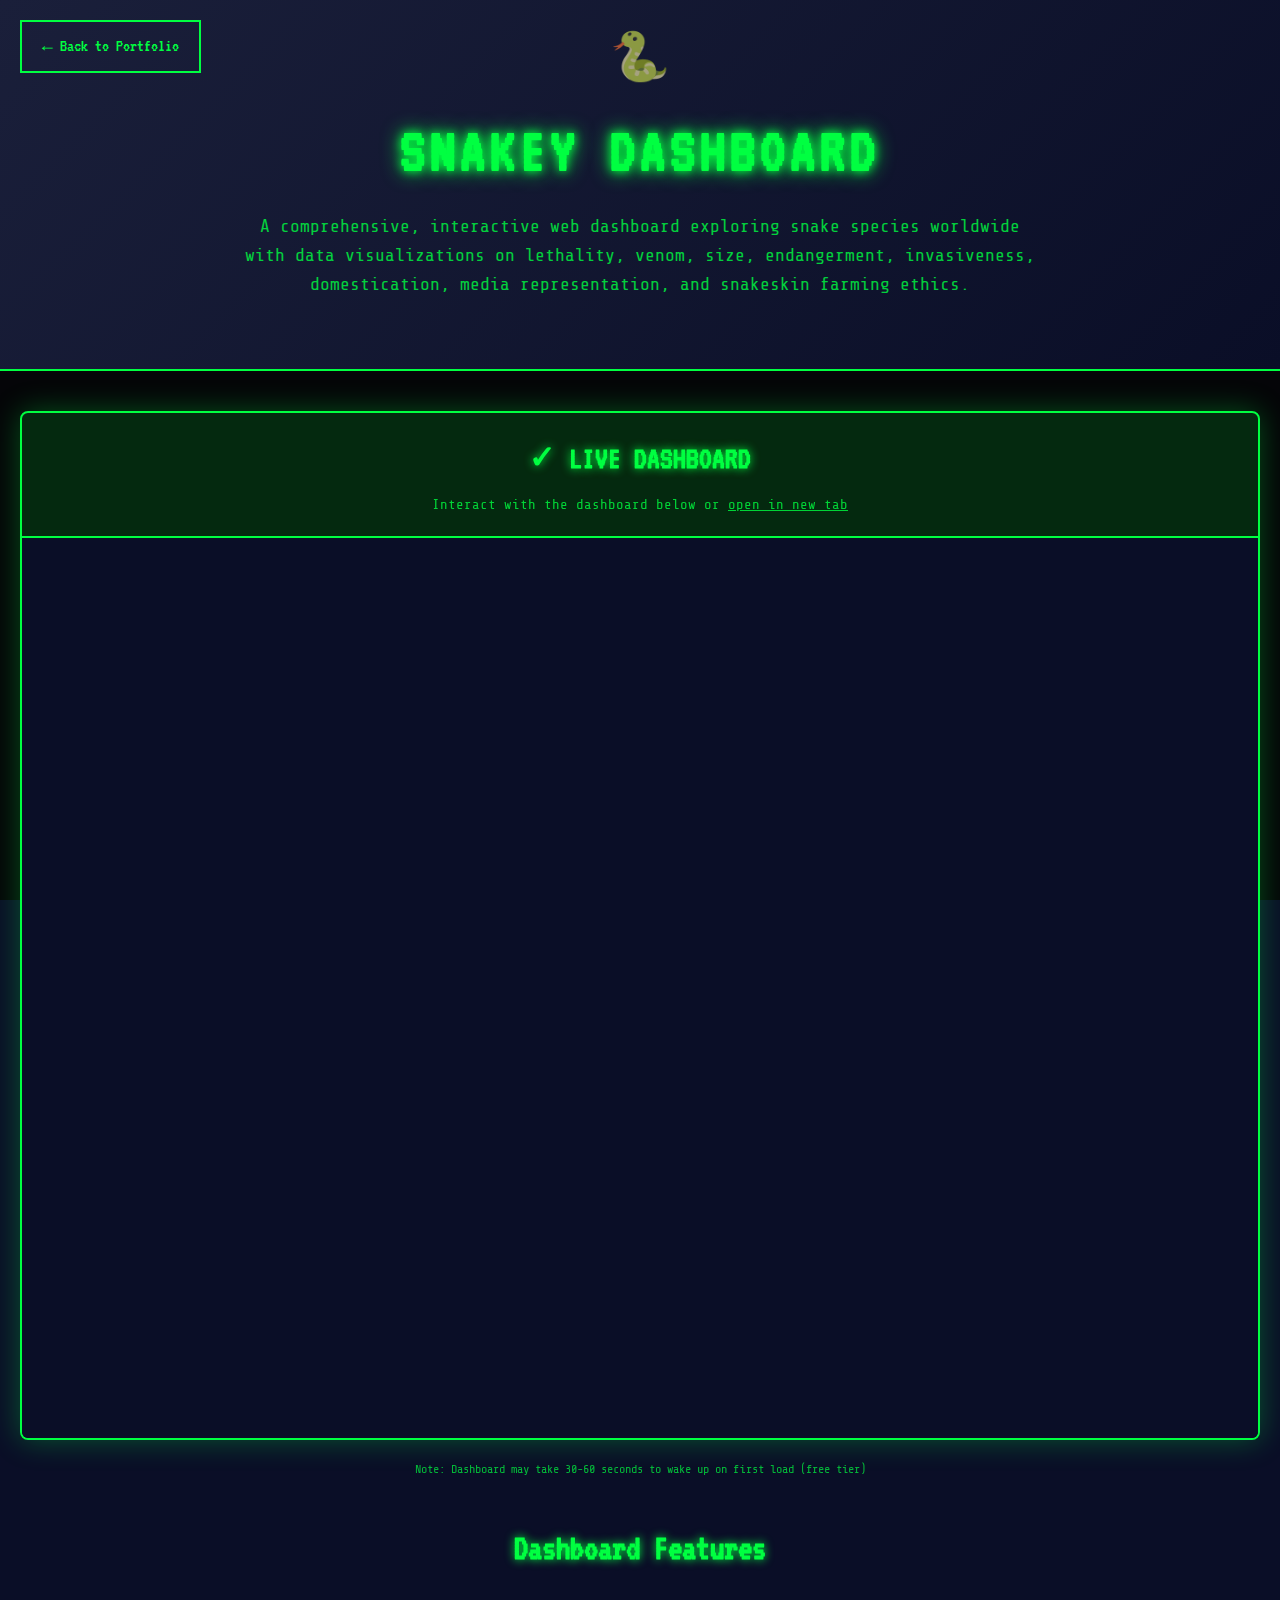
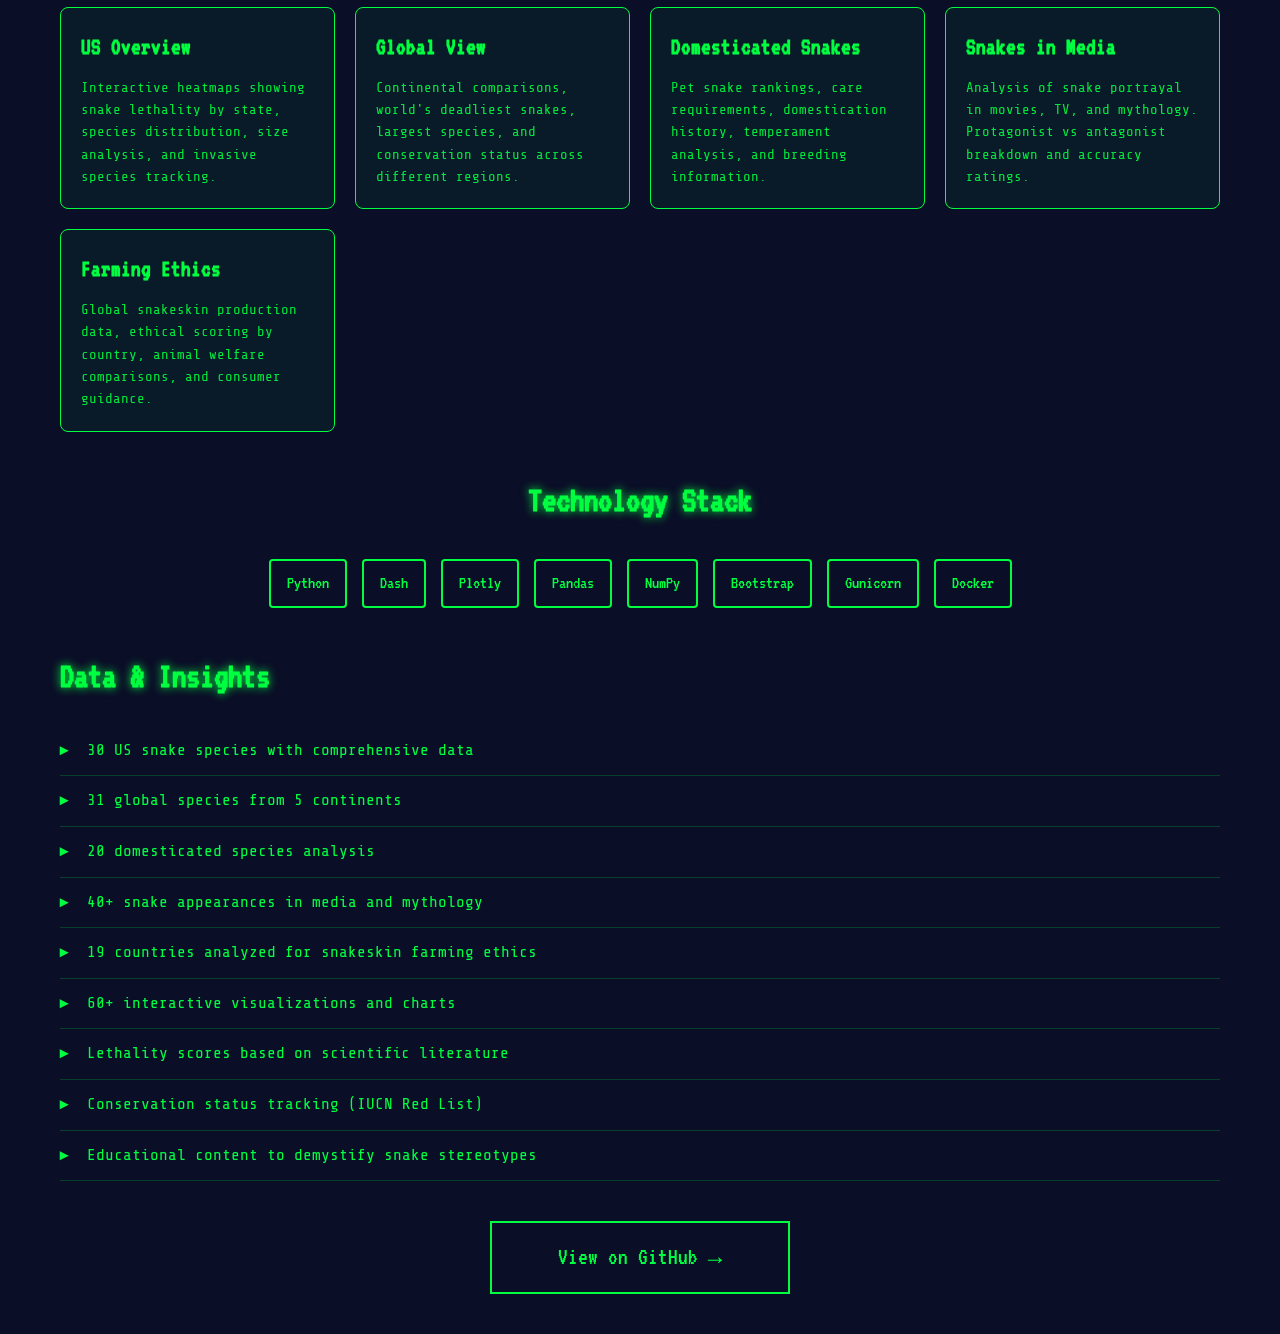
<file: snakey.html>
<!DOCTYPE html>
<html lang="en">
<head>
    <meta charset="UTF-8">
    <meta name="viewport" content="width=device-width, initial-scale=1.0">
    <title>Snakey Dashboard | Bassem Noghnogh</title>
    <link rel="stylesheet" href="styles.css">
    <link href="https://fonts.googleapis.com/css2?family=VT323&family=Share+Tech+Mono&display=swap" rel="stylesheet">
    <style>
        .dashboard-page {
            min-height: 100vh;
            background: #0a0e27;
            color: #00ff41;
        }

        .dashboard-header {
            background: linear-gradient(135deg, #1a1f3a 0%, #0a0e27 100%);
            padding: 80px 20px 40px;
            text-align: center;
            border-bottom: 2px solid #00ff41;
            position: relative;
        }

        .dashboard-header::before {
            content: "🐍";
            position: absolute;
            top: 20px;
            left: 50%;
            transform: translateX(-50%);
            font-size: 48px;
            opacity: 0.7;
            animation: float 3s ease-in-out infinite;
        }

        @keyframes float {
            0%, 100% { transform: translateX(-50%) translateY(0px); }
            50% { transform: translateX(-50%) translateY(-10px); }
        }

        .back-button {
            position: absolute;
            top: 20px;
            left: 20px;
            padding: 10px 20px;
            background: transparent;
            border: 2px solid #00ff41;
            color: #00ff41;
            text-decoration: none;
            font-family: 'VT323', monospace;
            font-size: 18px;
            transition: all 0.3s ease;
        }

        .back-button:hover {
            background: #00ff41;
            color: #0a0e27;
            box-shadow: 0 0 20px #00ff41;
        }

        .dashboard-header h1 {
            font-family: 'VT323', monospace;
            font-size: 64px;
            margin: 20px 0 10px;
            text-shadow: 0 0 10px #00ff41, 0 0 20px #00ff41;
            letter-spacing: 4px;
        }

        .dashboard-subtitle {
            font-family: 'Share Tech Mono', monospace;
            font-size: 18px;
            color: #00ff41;
            opacity: 0.8;
            max-width: 800px;
            margin: 0 auto 30px;
            line-height: 1.6;
        }

        .dashboard-info {
            max-width: 1200px;
            margin: 40px auto;
            padding: 0 20px;
        }

        .info-grid {
            display: grid;
            grid-template-columns: repeat(auto-fit, minmax(250px, 1fr));
            gap: 20px;
            margin-bottom: 40px;
        }

        .info-card {
            background: rgba(0, 255, 65, 0.05);
            border: 1px solid #00ff41;
            padding: 20px;
            border-radius: 8px;
            transition: all 0.3s ease;
        }

        .info-card:hover {
            background: rgba(0, 255, 65, 0.1);
            box-shadow: 0 0 20px rgba(0, 255, 65, 0.3);
            transform: translateY(-5px);
        }

        .info-card h3 {
            font-family: 'VT323', monospace;
            font-size: 24px;
            margin-bottom: 10px;
            color: #00ff41;
        }

        .info-card p {
            font-family: 'Share Tech Mono', monospace;
            font-size: 14px;
            line-height: 1.6;
            opacity: 0.9;
        }

        .deployment-notice {
            background: rgba(255, 215, 0, 0.1);
            border: 2px solid #ffd700;
            padding: 20px;
            border-radius: 8px;
            margin: 40px 20px;
            max-width: 1200px;
            margin-left: auto;
            margin-right: auto;
        }

        .deployment-notice h3 {
            font-family: 'VT323', monospace;
            color: #ffd700;
            font-size: 28px;
            margin-bottom: 15px;
        }

        .deployment-notice p {
            font-family: 'Share Tech Mono', monospace;
            color: #ffd700;
            line-height: 1.8;
            margin-bottom: 10px;
        }

        .deployment-notice code {
            background: rgba(0, 0, 0, 0.3);
            padding: 2px 8px;
            border-radius: 4px;
            font-family: 'Share Tech Mono', monospace;
            color: #00ff41;
        }

        .tech-stack {
            max-width: 1200px;
            margin: 40px auto;
            padding: 0 20px;
        }

        .tech-stack h2 {
            font-family: 'VT323', monospace;
            font-size: 36px;
            color: #00ff41;
            text-align: center;
            margin-bottom: 30px;
            text-shadow: 0 0 10px #00ff41;
        }

        .tech-tags {
            display: flex;
            flex-wrap: wrap;
            gap: 15px;
            justify-content: center;
        }

        .tech-tag {
            background: transparent;
            border: 2px solid #00ff41;
            color: #00ff41;
            padding: 8px 16px;
            border-radius: 4px;
            font-family: 'VT323', monospace;
            font-size: 18px;
            transition: all 0.3s ease;
        }

        .tech-tag:hover {
            background: #00ff41;
            color: #0a0e27;
            box-shadow: 0 0 15px #00ff41;
        }

        .features-list {
            max-width: 1200px;
            margin: 40px auto;
            padding: 0 20px;
        }

        .features-list h2 {
            font-family: 'VT323', monospace;
            font-size: 36px;
            color: #00ff41;
            margin-bottom: 20px;
            text-shadow: 0 0 10px #00ff41;
        }

        .features-list ul {
            list-style: none;
            padding: 0;
        }

        .features-list li {
            font-family: 'Share Tech Mono', monospace;
            padding: 12px 0;
            border-bottom: 1px solid rgba(0, 255, 65, 0.2);
        }

        .features-list li::before {
            content: "▸ ";
            color: #00ff41;
            font-weight: bold;
            margin-right: 10px;
        }

        .github-link {
            display: inline-block;
            margin: 40px auto;
            padding: 15px 30px;
            background: transparent;
            border: 2px solid #00ff41;
            color: #00ff41;
            text-decoration: none;
            font-family: 'VT323', monospace;
            font-size: 24px;
            transition: all 0.3s ease;
            display: flex;
            align-items: center;
            justify-content: center;
            max-width: 300px;
            margin-left: auto;
            margin-right: auto;
        }

        .github-link:hover {
            background: #00ff41;
            color: #0a0e27;
            box-shadow: 0 0 20px #00ff41;
        }

        @media (max-width: 768px) {
            .dashboard-header h1 {
                font-size: 48px;
            }

            .info-grid {
                grid-template-columns: 1fr;
            }
        }
    </style>
</head>
<body class="dashboard-page">
    <canvas id="ascii-canvas"></canvas>

    <div class="dashboard-header">
        <a href="index.html" class="back-button">← Back to Portfolio</a>
        <h1>SNAKEY DASHBOARD</h1>
        <p class="dashboard-subtitle">
            A comprehensive, interactive web dashboard exploring snake species worldwide with data
            visualizations on lethality, venom, size, endangerment, invasiveness, domestication,
            media representation, and snakeskin farming ethics.
        </p>
    </div>

    <div style="max-width: 1400px; margin: 40px auto; padding: 0 20px;">
        <div style="background: rgba(0, 255, 65, 0.05); border: 2px solid #00ff41; border-radius: 8px; overflow: hidden; box-shadow: 0 0 30px rgba(0, 255, 65, 0.3);">
            <div style="padding: 20px; text-align: center; border-bottom: 2px solid #00ff41; background: rgba(0, 255, 65, 0.1);">
                <h3 style="font-family: 'VT323', monospace; color: #00ff41; font-size: 32px; margin: 0; text-shadow: 0 0 10px #00ff41;">
                    ✓ LIVE DASHBOARD
                </h3>
                <p style="font-family: 'Share Tech Mono', monospace; color: #00ff41; opacity: 0.8; margin: 10px 0 0 0; font-size: 14px;">
                    Interact with the dashboard below or <a href="https://snakey-63zj.onrender.com" target="_blank" style="color: #00ff41; text-decoration: underline;">open in new tab</a>
                </p>
            </div>
            <iframe
                src="https://snakey-63zj.onrender.com"
                style="width: 100%; height: 100vh; border: none; display: block; background: #0a0e27;"
                title="Snakey Interactive Dashboard"
                loading="lazy">
            </iframe>
        </div>
        <div style="text-align: center; margin-top: 20px;">
            <p style="font-family: 'Share Tech Mono', monospace; color: #00ff41; opacity: 0.7; font-size: 12px;">
                Note: Dashboard may take 30-60 seconds to wake up on first load (free tier)
            </p>
        </div>
    </div>

    <div class="dashboard-info">
        <h2 style="font-family: 'VT323', monospace; font-size: 36px; color: #00ff41; text-align: center; margin-bottom: 30px; text-shadow: 0 0 10px #00ff41;">Dashboard Features</h2>

        <div class="info-grid">
            <div class="info-card">
                <h3>US Overview</h3>
                <p>Interactive heatmaps showing snake lethality by state, species distribution, size analysis, and invasive species tracking.</p>
            </div>

            <div class="info-card">
                <h3>Global View</h3>
                <p>Continental comparisons, world's deadliest snakes, largest species, and conservation status across different regions.</p>
            </div>

            <div class="info-card">
                <h3>Domesticated Snakes</h3>
                <p>Pet snake rankings, care requirements, domestication history, temperament analysis, and breeding information.</p>
            </div>

            <div class="info-card">
                <h3>Snakes in Media</h3>
                <p>Analysis of snake portrayal in movies, TV, and mythology. Protagonist vs antagonist breakdown and accuracy ratings.</p>
            </div>

            <div class="info-card">
                <h3>Farming Ethics</h3>
                <p>Global snakeskin production data, ethical scoring by country, animal welfare comparisons, and consumer guidance.</p>
            </div>
        </div>
    </div>

    <div class="tech-stack">
        <h2>Technology Stack</h2>
        <div class="tech-tags">
            <span class="tech-tag">Python</span>
            <span class="tech-tag">Dash</span>
            <span class="tech-tag">Plotly</span>
            <span class="tech-tag">Pandas</span>
            <span class="tech-tag">NumPy</span>
            <span class="tech-tag">Bootstrap</span>
            <span class="tech-tag">Gunicorn</span>
            <span class="tech-tag">Docker</span>
        </div>
    </div>

    <div class="features-list">
        <h2>Data & Insights</h2>
        <ul>
            <li>30 US snake species with comprehensive data</li>
            <li>31 global species from 5 continents</li>
            <li>20 domesticated species analysis</li>
            <li>40+ snake appearances in media and mythology</li>
            <li>19 countries analyzed for snakeskin farming ethics</li>
            <li>60+ interactive visualizations and charts</li>
            <li>Lethality scores based on scientific literature</li>
            <li>Conservation status tracking (IUCN Red List)</li>
            <li>Educational content to demystify snake stereotypes</li>
        </ul>
    </div>

    <a href="https://github.com/bnogh123/Snakey" class="github-link" target="_blank">
        View on GitHub →
    </a>

    <script src="ascii-background.js"></script>
</body>
</html>
</file>
<file: styles.css>
/* ==================== */
/* RESET & BASE STYLES  */
/* ==================== */

* {
    margin: 0;
    padding: 0;
    box-sizing: border-box;
}

:root {
    /* Vaporwave Color Palette */
    --neon-purple: #9d4edd;
    --neon-cyan: #00e5ff;
    --neon-blue: #5b7fff;
    --neon-gold: #ffd700;
    --washed-purple: #b39ddb;
    --dark-bg: #0a0a14;
    --darker-bg: #050508;
    --card-bg: #1a1a28;
    --text-primary: #e0e0f0;
    --text-secondary: #a0a0b0;

    /* Legacy color names for backward compatibility */
    --neon-orange: var(--neon-purple);
    --neon-green: var(--neon-cyan);
    --neon-pink: var(--neon-blue);

    /* Typography */
    --font-mono: 'VT323', monospace;
    --font-tech: 'Share Tech Mono', monospace;
}

html {
    scroll-behavior: smooth;
}

body {
    font-family: var(--font-tech);
    background-color: var(--dark-bg);
    color: var(--text-primary);
    line-height: 1.6;
    overflow-x: hidden;
}

/* ==================== */
/* ASCII BACKGROUND     */
/* ==================== */

#ascii-canvas {
    position: fixed;
    top: 0;
    left: 0;
    width: 100%;
    height: 100%;
    z-index: -1;
    background: var(--darker-bg);
}

/* ==================== */
/* NAVIGATION           */
/* ==================== */

#navbar {
    position: fixed;
    top: 0;
    left: 0;
    right: 0;
    background: rgba(10, 10, 10, 0.95);
    backdrop-filter: blur(10px);
    z-index: 1000;
    border-bottom: 2px solid var(--neon-orange);
    box-shadow: 0 0 20px rgba(255, 107, 53, 0.3);
}

.nav-container {
    max-width: 1200px;
    margin: 0 auto;
    display: flex;
    justify-content: space-between;
    align-items: center;
    padding: 1rem 2rem;
}

.nav-logo {
    font-family: var(--font-mono);
    font-size: 2rem;
    color: var(--neon-green);
    text-decoration: none;
    text-shadow: 0 0 10px var(--neon-green);
    transition: all 0.3s ease;
}

.nav-logo:hover {
    text-shadow: 0 0 20px var(--neon-green), 0 0 30px var(--neon-green);
}

.nav-menu {
    display: flex;
    list-style: none;
    gap: 2rem;
}

.nav-link {
    color: var(--text-primary);
    text-decoration: none;
    font-size: 1rem;
    transition: all 0.3s ease;
    position: relative;
}

.nav-link::after {
    content: '';
    position: absolute;
    bottom: -5px;
    left: 0;
    width: 0;
    height: 2px;
    background: linear-gradient(90deg, var(--neon-orange), var(--neon-green));
    transition: width 0.3s ease;
}

.nav-link:hover {
    color: var(--neon-orange);
    text-shadow: 0 0 10px var(--neon-orange);
}

.nav-link:hover::after {
    width: 100%;
}

/* ==================== */
/* LAYOUT & CONTAINERS  */
/* ==================== */

.section {
    position: relative;
    z-index: 10;
    min-height: 100vh;
    display: flex;
    align-items: center;
    justify-content: center;
    padding: 6rem 2rem;
}

.container {
    max-width: 1200px;
    width: 100%;
    margin: 0 auto;
}

/* ==================== */
/* HERO SECTION         */
/* ==================== */

.hero-section {
    height: 100vh;
    display: flex;
    flex-direction: column;
    justify-content: center;
    align-items: center;
    text-align: center;
}

.hero-content h1 {
    font-family: var(--font-mono);
    font-size: clamp(3rem, 8vw, 6rem);
    color: var(--neon-orange);
    text-shadow:
        0 0 10px var(--neon-orange),
        0 0 20px var(--neon-orange),
        0 0 40px var(--neon-orange);
    margin-bottom: 1rem;
    animation: flicker 3s infinite alternate;
}

/* Glitch Effect */
.glitch {
    position: relative;
}

.glitch::before,
.glitch::after {
    content: attr(data-text);
    position: absolute;
    top: 0;
    left: 0;
    width: 100%;
    height: 100%;
}

.glitch::before {
    left: 2px;
    text-shadow: -2px 0 var(--neon-green);
    clip: rect(44px, 450px, 56px, 0);
    animation: glitch-anim 5s infinite linear alternate-reverse;
}

.glitch::after {
    left: -2px;
    text-shadow: -2px 0 var(--neon-pink);
    clip: rect(44px, 450px, 56px, 0);
    animation: glitch-anim2 5s infinite linear alternate-reverse;
}

@keyframes glitch-anim {
    0% { clip: rect(10px, 9999px, 30px, 0); }
    20% { clip: rect(70px, 9999px, 90px, 0); }
    40% { clip: rect(130px, 9999px, 150px, 0); }
    60% { clip: rect(50px, 9999px, 70px, 0); }
    80% { clip: rect(100px, 9999px, 120px, 0); }
    100% { clip: rect(20px, 9999px, 40px, 0); }
}

@keyframes glitch-anim2 {
    0% { clip: rect(65px, 9999px, 80px, 0); }
    20% { clip: rect(20px, 9999px, 40px, 0); }
    40% { clip: rect(95px, 9999px, 110px, 0); }
    60% { clip: rect(45px, 9999px, 60px, 0); }
    80% { clip: rect(75px, 9999px, 90px, 0); }
    100% { clip: rect(30px, 9999px, 50px, 0); }
}

@keyframes flicker {
    0%, 100% { opacity: 1; }
    41.99% { opacity: 1; }
    42% { opacity: 0.8; }
    43% { opacity: 1; }
    45.99% { opacity: 1; }
    46% { opacity: 0.8; }
    47% { opacity: 1; }
}

.hero-subtitle {
    font-size: clamp(1rem, 2vw, 1.5rem);
    color: var(--neon-green);
    text-shadow: 0 0 10px var(--neon-green);
    margin-bottom: 2rem;
}

.hero-cta {
    display: flex;
    gap: 1.5rem;
    justify-content: center;
    flex-wrap: wrap;
}

.cta-button {
    padding: 1rem 2rem;
    border: 2px solid;
    text-decoration: none;
    font-family: var(--font-tech);
    font-size: 1rem;
    font-weight: bold;
    transition: all 0.3s ease;
    position: relative;
    overflow: hidden;
}

.cta-button.primary {
    color: var(--dark-bg);
    background: var(--neon-orange);
    border-color: var(--neon-orange);
    box-shadow: 0 0 20px rgba(255, 107, 53, 0.5);
}

.cta-button.primary:hover {
    background: transparent;
    color: var(--neon-orange);
    box-shadow: 0 0 30px rgba(255, 107, 53, 0.8);
}

.cta-button.secondary {
    color: var(--neon-green);
    background: transparent;
    border-color: var(--neon-green);
    box-shadow: 0 0 20px rgba(0, 255, 136, 0.3);
}

.cta-button.secondary:hover {
    background: var(--neon-green);
    color: var(--dark-bg);
    box-shadow: 0 0 30px rgba(0, 255, 136, 0.6);
}

/* Scroll Indicator */
.scroll-indicator {
    position: absolute;
    bottom: 2rem;
    display: flex;
    flex-direction: column;
    align-items: center;
    gap: 0.5rem;
    animation: bounce 2s infinite;
}

.scroll-indicator span {
    color: var(--text-secondary);
    font-size: 0.9rem;
}

.arrow-down {
    width: 20px;
    height: 20px;
    border-left: 2px solid var(--neon-orange);
    border-bottom: 2px solid var(--neon-orange);
    transform: rotate(-45deg);
}

@keyframes bounce {
    0%, 100% { transform: translateY(0); }
    50% { transform: translateY(10px); }
}

/* ==================== */
/* SECTION TITLES       */
/* ==================== */

.section-title {
    font-family: var(--font-mono);
    font-size: clamp(2.5rem, 5vw, 4rem);
    color: var(--neon-green);
    text-shadow: 0 0 15px var(--neon-green);
    margin-bottom: 3rem;
    text-align: center;
    position: relative;
}

.section-title::after {
    content: '';
    display: block;
    width: 100px;
    height: 3px;
    background: linear-gradient(90deg, var(--neon-orange), var(--neon-green));
    margin: 1rem auto;
    box-shadow: 0 0 10px var(--neon-orange);
}

/* ==================== */
/* ABOUT SECTION        */
/* ==================== */

.about-section {
    background: rgba(26, 26, 26, 0.3);
}

.about-content {
    display: grid;
    grid-template-columns: 2fr 1fr;
    gap: 3rem;
    align-items: start;
}

.about-text p {
    margin-bottom: 1.5rem;
    color: var(--text-primary);
    line-height: 1.8;
}

.about-intro {
    font-size: 1.2rem;
    color: var(--neon-green);
}

.education {
    margin-top: 2rem;
    padding: 1.5rem;
    background: var(--card-bg);
    border: 1px solid var(--neon-orange);
    box-shadow: 0 0 15px rgba(255, 107, 53, 0.2);
}

.education h3 {
    color: var(--neon-orange);
    margin-bottom: 1rem;
    font-family: var(--font-mono);
    font-size: 1.5rem;
}

.location {
    color: var(--text-secondary);
    font-style: italic;
}

.profile-placeholder {
    background: var(--card-bg);
    border: 2px solid var(--neon-green);
    box-shadow: 0 0 20px rgba(0, 255, 136, 0.3);
    padding: 2rem;
    text-align: center;
    aspect-ratio: 1;
    display: flex;
    flex-direction: column;
    justify-content: center;
    align-items: center;
}

.ascii-profile {
    font-family: var(--font-mono);
    font-size: 0.6rem;
    color: var(--neon-green);
    text-shadow: 0 0 5px var(--neon-green);
    line-height: 1;
    margin-bottom: 1rem;
}

.placeholder-text {
    color: var(--text-secondary);
    margin-top: 1rem;
}

/* ==================== */
/* SKILLS SECTION       */
/* ==================== */

.skills-section {
    background: rgba(10, 10, 10, 0.5);
}

.skills-grid {
    display: grid;
    grid-template-columns: repeat(auto-fit, minmax(300px, 1fr));
    gap: 2rem;
}

.skill-category {
    background: var(--card-bg);
    padding: 2rem;
    border: 1px solid var(--neon-orange);
    box-shadow: 0 0 20px rgba(255, 107, 53, 0.2);
    transition: all 0.3s ease;
}

.skill-category:hover {
    transform: translateY(-5px);
    box-shadow: 0 0 30px rgba(255, 107, 53, 0.4);
}

.skill-category h3 {
    font-family: var(--font-mono);
    color: var(--neon-green);
    margin-bottom: 1.5rem;
    font-size: 1.5rem;
}

.skill-tags {
    display: flex;
    flex-wrap: wrap;
    gap: 0.8rem;
}

.skill-tag {
    padding: 0.5rem 1rem;
    background: rgba(255, 107, 53, 0.1);
    border: 1px solid var(--neon-orange);
    color: var(--neon-orange);
    font-size: 0.9rem;
    transition: all 0.3s ease;
    white-space: nowrap;
}

.skill-tag:hover {
    background: var(--neon-orange);
    color: var(--dark-bg);
    box-shadow: 0 0 15px rgba(255, 107, 53, 0.6);
    transform: scale(1.05);
}

/* ==================== */
/* PROJECTS SECTION     */
/* ==================== */

.projects-section {
    background: rgba(26, 26, 26, 0.3);
}

.projects-grid {
    display: grid;
    grid-template-columns: repeat(auto-fit, minmax(350px, 1fr));
    gap: 2rem;
}

.project-card {
    background: var(--card-bg);
    padding: 2rem;
    border: 2px solid var(--neon-green);
    box-shadow: 0 0 20px rgba(0, 255, 136, 0.2);
    transition: all 0.3s ease;
    position: relative;
}

.project-card.placeholder {
    border-color: var(--text-secondary);
    box-shadow: 0 0 10px rgba(160, 160, 160, 0.1);
    opacity: 0.8;
}

.project-card:hover {
    transform: translateY(-10px);
    box-shadow: 0 0 40px rgba(0, 255, 136, 0.4);
}

.project-card.placeholder:hover {
    box-shadow: 0 0 20px rgba(160, 160, 160, 0.3);
}

.project-header {
    display: flex;
    justify-content: space-between;
    align-items: start;
    margin-bottom: 1rem;
}

.project-header h3 {
    font-family: var(--font-mono);
    color: var(--neon-orange);
    font-size: 1.5rem;
}

.project-status {
    padding: 0.3rem 0.8rem;
    font-size: 0.8rem;
    border-radius: 3px;
    font-weight: bold;
}

.project-status.live {
    background: rgba(0, 255, 136, 0.2);
    border: 1px solid var(--neon-green);
    color: var(--neon-green);
}

.project-status.upcoming {
    background: rgba(255, 107, 53, 0.2);
    border: 1px solid var(--neon-orange);
    color: var(--neon-orange);
}

.project-tech {
    color: var(--neon-green);
    font-family: var(--font-mono);
    margin-bottom: 1rem;
    font-size: 0.9rem;
}

.project-description {
    color: var(--text-primary);
    line-height: 1.6;
    margin-bottom: 1.5rem;
}

.project-links {
    display: flex;
    gap: 1rem;
}

.project-link {
    color: var(--neon-orange);
    text-decoration: none;
    font-weight: bold;
    transition: all 0.3s ease;
}

.project-link:hover {
    text-shadow: 0 0 10px var(--neon-orange);
}

.project-link.disabled {
    color: var(--text-secondary);
    cursor: not-allowed;
}

/* ==================== */
/* INTERESTS SECTION    */
/* ==================== */

.interests-section {
    background: rgba(10, 10, 10, 0.5);
}

.interests-grid {
    display: grid;
    grid-template-columns: repeat(auto-fit, minmax(250px, 1fr));
    gap: 2rem;
}

.interest-card {
    background: var(--card-bg);
    padding: 2rem;
    text-align: center;
    border: 1px solid var(--neon-orange);
    box-shadow: 0 0 15px rgba(255, 107, 53, 0.2);
    transition: all 0.3s ease;
}

.interest-card:hover {
    transform: translateY(-5px);
    box-shadow: 0 0 30px rgba(255, 107, 53, 0.4);
}

.interest-icon {
    font-size: 3rem;
    margin-bottom: 1rem;
    filter: drop-shadow(0 0 10px var(--neon-orange));
}

.interest-card h3 {
    font-family: var(--font-mono);
    color: var(--neon-green);
    margin-bottom: 1rem;
    font-size: 1.3rem;
}

.interest-card p {
    color: var(--text-secondary);
    line-height: 1.6;
}

/* ==================== */
/* CONTACT SECTION      */
/* ==================== */

.contact-section {
    background: rgba(26, 26, 26, 0.3);
}

.contact-content {
    text-align: center;
}

.contact-intro {
    font-size: 1.2rem;
    color: var(--text-primary);
    margin-bottom: 3rem;
    max-width: 600px;
    margin-left: auto;
    margin-right: auto;
}

.contact-methods {
    display: grid;
    grid-template-columns: repeat(auto-fit, minmax(250px, 1fr));
    gap: 2rem;
    margin-bottom: 3rem;
}

.contact-method {
    background: var(--card-bg);
    padding: 1.5rem;
    border: 1px solid var(--neon-green);
    box-shadow: 0 0 15px rgba(0, 255, 136, 0.2);
    text-decoration: none;
    display: flex;
    flex-direction: column;
    gap: 0.5rem;
    transition: all 0.3s ease;
}

.contact-method:hover {
    transform: translateY(-5px);
    box-shadow: 0 0 25px rgba(0, 255, 136, 0.4);
}

.contact-icon {
    font-size: 2rem;
    filter: drop-shadow(0 0 5px var(--neon-orange));
}

.contact-label {
    color: var(--neon-orange);
    font-weight: bold;
    font-size: 0.9rem;
}

.contact-value {
    color: var(--text-primary);
    font-size: 1rem;
}

.contact-grid {
    display: grid;
    grid-template-columns: repeat(auto-fit, minmax(280px, 1fr));
    gap: 2rem;
    margin-top: 3rem;
}

.contact-card {
    background: var(--card-bg);
    padding: 2.5rem 2rem;
    border: 2px solid var(--neon-green);
    box-shadow: 0 0 20px rgba(0, 255, 136, 0.2);
    transition: all 0.3s ease;
    text-align: center;
    text-decoration: none;
    display: flex;
    flex-direction: column;
    align-items: center;
    gap: 1rem;
    position: relative;
    overflow: hidden;
}

.contact-card::before {
    content: '';
    position: absolute;
    top: 0;
    left: -100%;
    width: 100%;
    height: 100%;
    background: linear-gradient(90deg, transparent, rgba(0, 255, 136, 0.1), transparent);
    transition: left 0.5s ease;
}

.contact-card:hover::before {
    left: 100%;
}

.contact-card:hover {
    transform: translateY(-10px) scale(1.02);
    box-shadow: 0 0 40px rgba(0, 255, 136, 0.5);
    border-color: var(--neon-orange);
}

.contact-card.email-card {
    border-color: var(--neon-orange);
    box-shadow: 0 0 20px rgba(255, 107, 53, 0.2);
}

.contact-card.email-card:hover {
    box-shadow: 0 0 40px rgba(255, 107, 53, 0.5);
    border-color: var(--neon-green);
}

.contact-icon {
    font-family: var(--font-mono);
    font-size: 3rem;
    font-weight: bold;
    color: var(--neon-orange);
    text-shadow: 0 0 15px var(--neon-orange);
    transition: all 0.3s ease;
    width: 80px;
    height: 80px;
    display: flex;
    align-items: center;
    justify-content: center;
    border: 3px solid var(--neon-orange);
    border-radius: 50%;
    background: rgba(255, 107, 53, 0.1);
}

.contact-card:hover .contact-icon {
    transform: rotate(360deg) scale(1.1);
    text-shadow: 0 0 25px var(--neon-orange), 0 0 40px var(--neon-orange);
    box-shadow: 0 0 30px rgba(255, 107, 53, 0.6);
}

.linkedin-card .contact-icon {
    color: var(--neon-green);
    text-shadow: 0 0 15px var(--neon-green);
    border-color: var(--neon-green);
    background: rgba(0, 255, 136, 0.1);
}

.linkedin-card:hover .contact-icon {
    text-shadow: 0 0 25px var(--neon-green), 0 0 40px var(--neon-green);
    box-shadow: 0 0 30px rgba(0, 255, 136, 0.6);
}

.github-card .contact-icon {
    color: var(--neon-green);
    text-shadow: 0 0 15px var(--neon-green);
    border-color: var(--neon-green);
    background: rgba(0, 255, 136, 0.1);
}

.github-card:hover .contact-icon {
    text-shadow: 0 0 25px var(--neon-green), 0 0 40px var(--neon-green);
    box-shadow: 0 0 30px rgba(0, 255, 136, 0.6);
}

.contact-card h3 {
    font-family: var(--font-mono);
    color: var(--neon-orange);
    font-size: 1.5rem;
    margin: 0;
    transition: all 0.3s ease;
}

.contact-card:hover h3 {
    color: var(--neon-green);
    text-shadow: 0 0 15px var(--neon-green);
}

.contact-link {
    color: var(--text-primary);
    font-size: 0.95rem;
    word-break: break-all;
    transition: all 0.3s ease;
    text-decoration: none;
}

.contact-card:hover .contact-link {
    color: var(--neon-green);
    text-shadow: 0 0 10px var(--neon-green);
}

.contact-card a.contact-link:hover {
    text-decoration: underline;
}

.resume-download {
    margin-top: 2rem;
}

/* ==================== */
/* FOOTER               */
/* ==================== */

.footer {
    background: var(--darker-bg);
    border-top: 2px solid var(--neon-orange);
    box-shadow: 0 0 20px rgba(255, 107, 53, 0.3);
    padding: 2rem;
    text-align: center;
}

.footer p {
    color: var(--text-secondary);
    margin-bottom: 0.5rem;
}

.footer-note {
    color: var(--neon-green);
    font-size: 0.9rem;
}

/* ==================== */
/* RESPONSIVE DESIGN    */
/* ==================== */

@media (max-width: 768px) {
    .nav-menu {
        gap: 1rem;
        font-size: 0.9rem;
    }

    .about-content {
        grid-template-columns: 1fr;
    }

    .about-image {
        order: -1;
    }

    .profile-placeholder {
        max-width: 300px;
        margin: 0 auto;
    }

    .hero-cta {
        flex-direction: column;
        align-items: center;
    }

    .cta-button {
        width: 100%;
        max-width: 300px;
    }

    .projects-grid {
        grid-template-columns: 1fr;
    }

    .section {
        padding: 4rem 1.5rem;
    }
}

@media (max-width: 480px) {
    .nav-menu {
        display: none;
    }

    .nav-container {
        justify-content: center;
    }

    .ascii-profile {
        font-size: 0.4rem;
    }
}

/* ==================== */
/* UTILITY CLASSES      */
/* ==================== */

.text-glow-orange {
    text-shadow: 0 0 10px var(--neon-orange);
}

.text-glow-green {
    text-shadow: 0 0 10px var(--neon-green);
}
</file>
